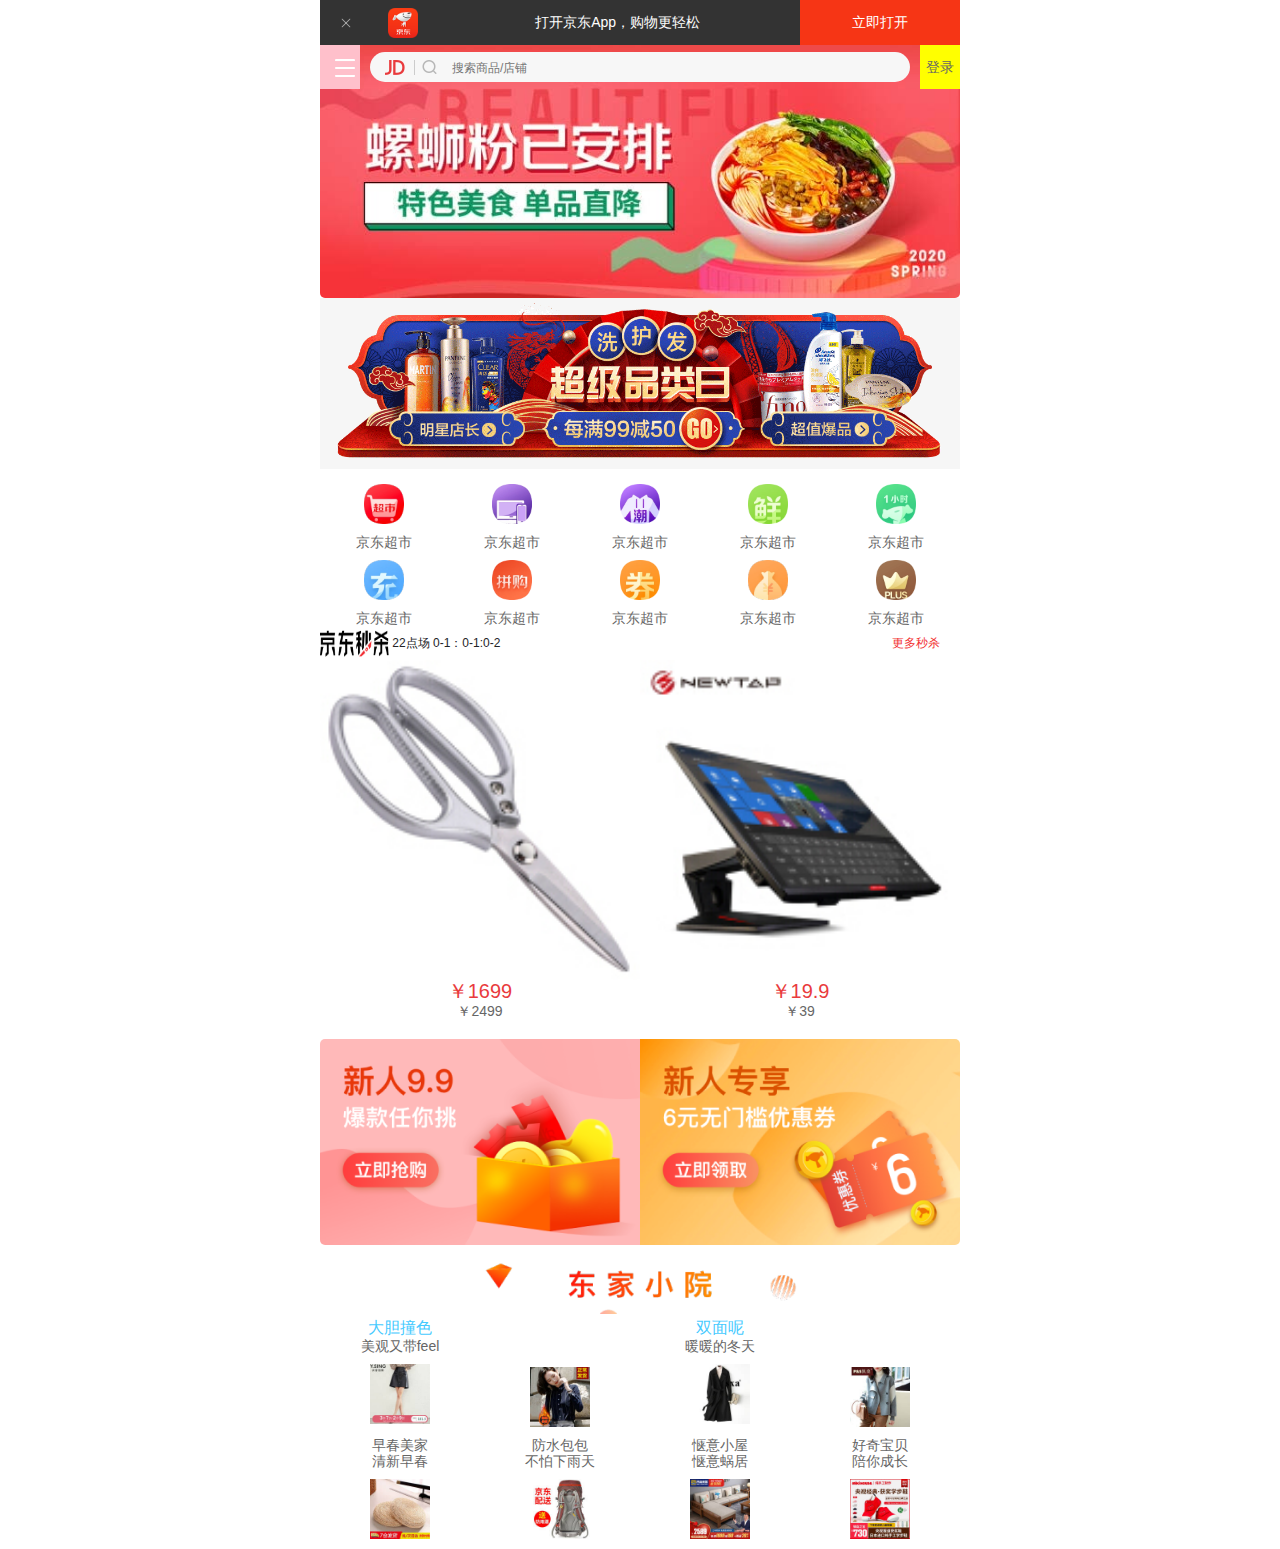
<file: demo京东m/index.html>
<!DOCTYPE html>
<html lang="en">

<head>
    <meta charset="UTF-8">
    <meta name="viewport" content="width=device-width, initial-scale=1.0,user-scalable=0,
    maximum-scale=1.0,minimun-scale=1.0">
    <link rel="stylesheet" href="css/normalize.css">
    <link rel="stylesheet" href="css/index.css">
    <title>Document</title>
</head>

<body>
    <!-- 顶部 -->
    <div class="app">
        <ul>
            <li>
                <img src="img/chacha.png" alt="">
            </li>
            <li>
                <img src="img/jd.png" alt="">
            </li>
            <li>打开京东App，购物更轻松</li>
            <li>立即打开</li>
        </ul>
    </div>
    <!-- 顶部结束 -->

    <!-- 搜索开始 -->

    <div class="search-wrap">
        <div class="search-left"></div>
        <div class="search">
            <div class="jd-icon">

            </div>
            <div class="jd-sprites">


            </div>
            <div class="input">
                <input value="" maxlength="20" name="keyword" id="msKeyWord" type="text" cleardefault="no" autocomplete="off" placeholder="搜索商品/店铺" class="hilight2">
            </div>
        </div>
        <div class="search-right">
            登录
        </div>
    </div>

    <!-- 搜索结束 -->

    <!-- 主体内容部分开始 -->
    <!-- content1 -->
    <div class="content1">
        <div class="slider">
            <img src="upload/slider.dpg" alt="">
        </div>
        <div class="xihufa">
            <a href="*"><img src="upload/nav1.gif" alt=""></a>
            <a href="*"><img src="upload/nav2.gif" alt=""></a>
            <a href="*"><img src="upload/nav3.gif" alt=""></a>
        </div>
        <div class="nav">
            <a href=""><img src="upload/nav1.webp" alt=""> <span>京东超市</span></a>
            <a href=""><img src="upload/nav2.webp" alt=""><span>京东超市</span></a>
            <a href=""><img src="upload/nav3.webp" alt=""><span>京东超市</span></a>
            <a href=""><img src="upload/nav4.webp" alt=""><span>京东超市</span></a>
            <a href=""><img src="upload/nav5.webp" alt=""><span>京东超市</span></a>
            <a href=""><img src="upload/nav6.webp" alt=""><span>京东超市</span></a>
            <a href=""><img src="upload/nav7.webp" alt=""><span>京东超市</span></a>
            <a href=""><img src="upload/nav8.webp" alt=""><span>京东超市</span></a>
            <a href=""><img src="upload/nav9.webp" alt=""><span>京东超市</span></a>
            <a href=""><img src="upload/nav10.webp" alt=""><span>京东超市</span></a>
        </div>
    </div>
    <!-- content2 -->

    <div class="content2">
        <div class="content2-top">
            <ul>
                <li><img src="img/jdms.png" alt=""> 22点场 0-1：0-1:0-2</li>
                <li>更多秒杀</li>
            </ul>
        </div>
        <div class="content2-bottom">
            <ul>
                <li>
                    <a href="#"><img src="upload/jianzi.dpg" alt="">
                        <span>￥1699</span>
                        <span>￥2499</span>
                    </a>
                </li>
                <li>
                    <a href="#"><img src="upload/diannao.dpg" alt="">
                        <span>￥19.9</span>
                        <span>￥39</span>
                    </a>
                </li>
            </ul>
        </div>
    </div>

    <!-- content3 -->
    <div class="content3">
        <a href="#"><img src="img/9.9.dpg" alt=""></a>
        <a href="#"><img src="img/6yuan.dpg" alt=""></a>
    </div>

    <!-- content4 -->
    <div class="content4">
        <a href="#"><img src="img/djxy.dpg" alt=""></a>
    </div>

    <!-- content5 -->
    <div class="content5">
        <a href="">
            <span>大胆撞色</span>
            <span>美观又带feel
            </span>
            <span></span>
            <img src="upload/n1.dpg" alt="">
        </a>
        <a href="">
            <span></span>
            <span></span>
            <img src="upload/n2.dpg" alt=""></a>
        <a href="">
            <span>双面呢</span>
            <span>暖暖的冬天</span>
            <img src="upload/n3.dpg" alt=""></a>
        <a href="">
            <span></span>
            <span></span>
            <img src="upload/n4.dpg" alt=""></a>
        <a href="">
            <span>早春美家</span>
            <span>清新早春</span>
            <img src="upload/n5.dpg" alt=""></a>
        <a href="">
            <span>防水包包</span>
            <span>不怕下雨天</span>
            <img src="upload/n6.dpg" alt=""></a>
        <a href="">
            <span>惬意小屋</span>
            <span>惬意蜗居</span>
            <img src="upload/n7.dpg" alt=""></a>
        <a href="">
            <span>好奇宝贝</span>
            <span>陪你成长</span>
            <img src="upload/n8.dpg" alt=""></a>
    </div>
    <!-- 主体部分结束 -->
</body>

</html>
</file>
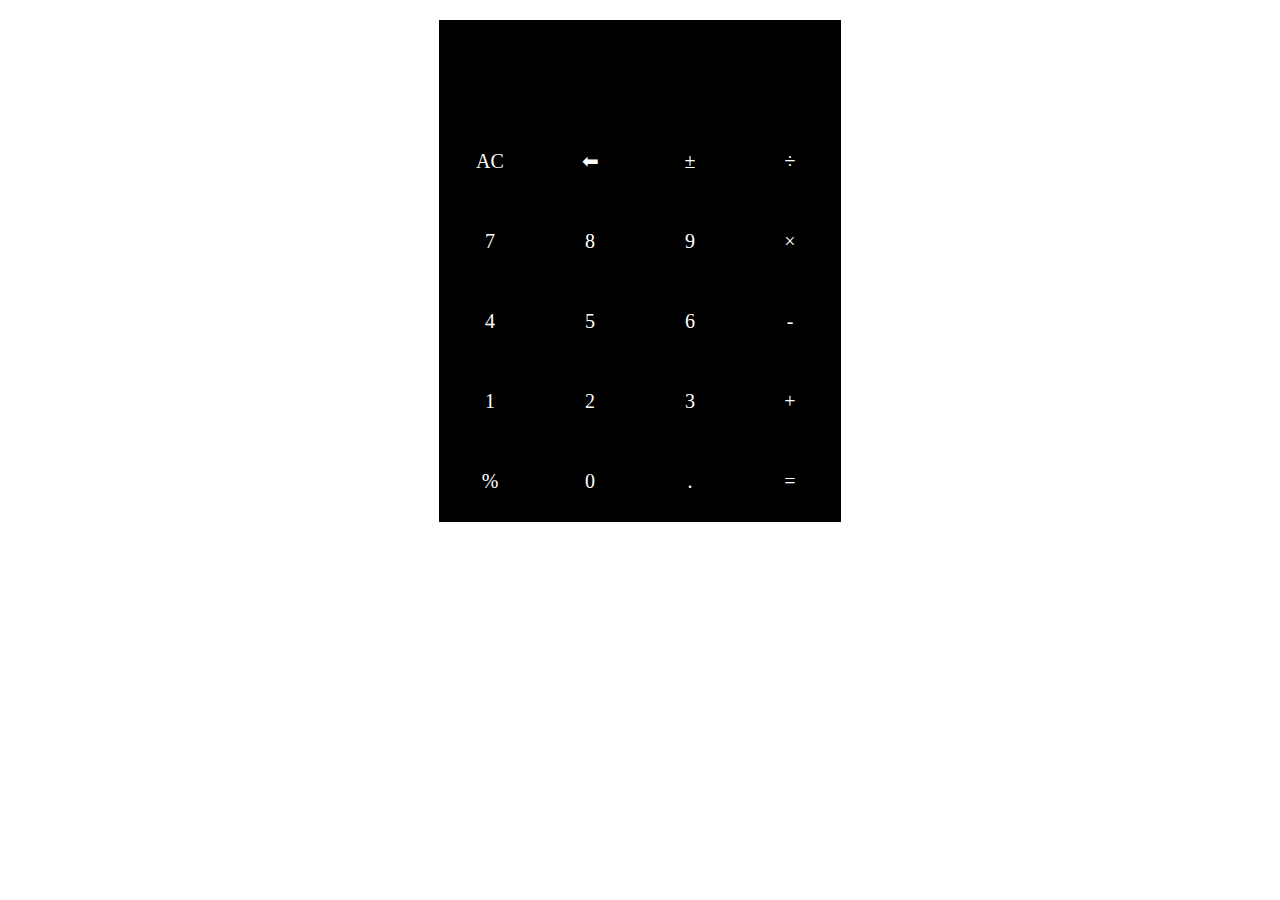
<file: 网页版计算器/index.html>
<!DOCTYPE html>
<html lang="en">

<head>
    <meta charset="UTF-8">
    <meta name="viewport" content="width=device-width, initial-scale=1.0">
    <title>简易计算器</title>
    <link rel="stylesheet" href="index.css">
    <script src="index.js"></script>
</head>

<body>
    <div class="box">
        <input type="text" class="text">
        <ul class='buttons'>
            <li onclick="clean()">AC</li>

            <li onclick="ce()">⬅</li>
            <li onclick="fan()">±</li>
            <li onclick="getOp('/')">÷</li>
            <li onclick="display('7')">7</li>
            <li onclick="display('8')">8</li>
            <li onclick="display('9')">9</li>
            <li onclick="getOp('*')">×</li>
            <li onclick="display('4')">4</li>
            <li onclick="display('5')">5</li>
            <li onclick="display('6')">6</li>
            <li onclick="getOp('-')">-</li>
            <li onclick="display('1')">1</li>
            <li onclick="display('2')">2</li>
            <li onclick="display('3')">3</li>
            <li onclick="getOp('+')">+</li>
            <li onclick="getOp('%')">%</li>
            <li onclick="display('0')">0</li>
            <li onclick="display('.')">.</li>

            <li onclick="getResult()">=</li>
        </ul>
    </div>

</body>

</html>
</file>
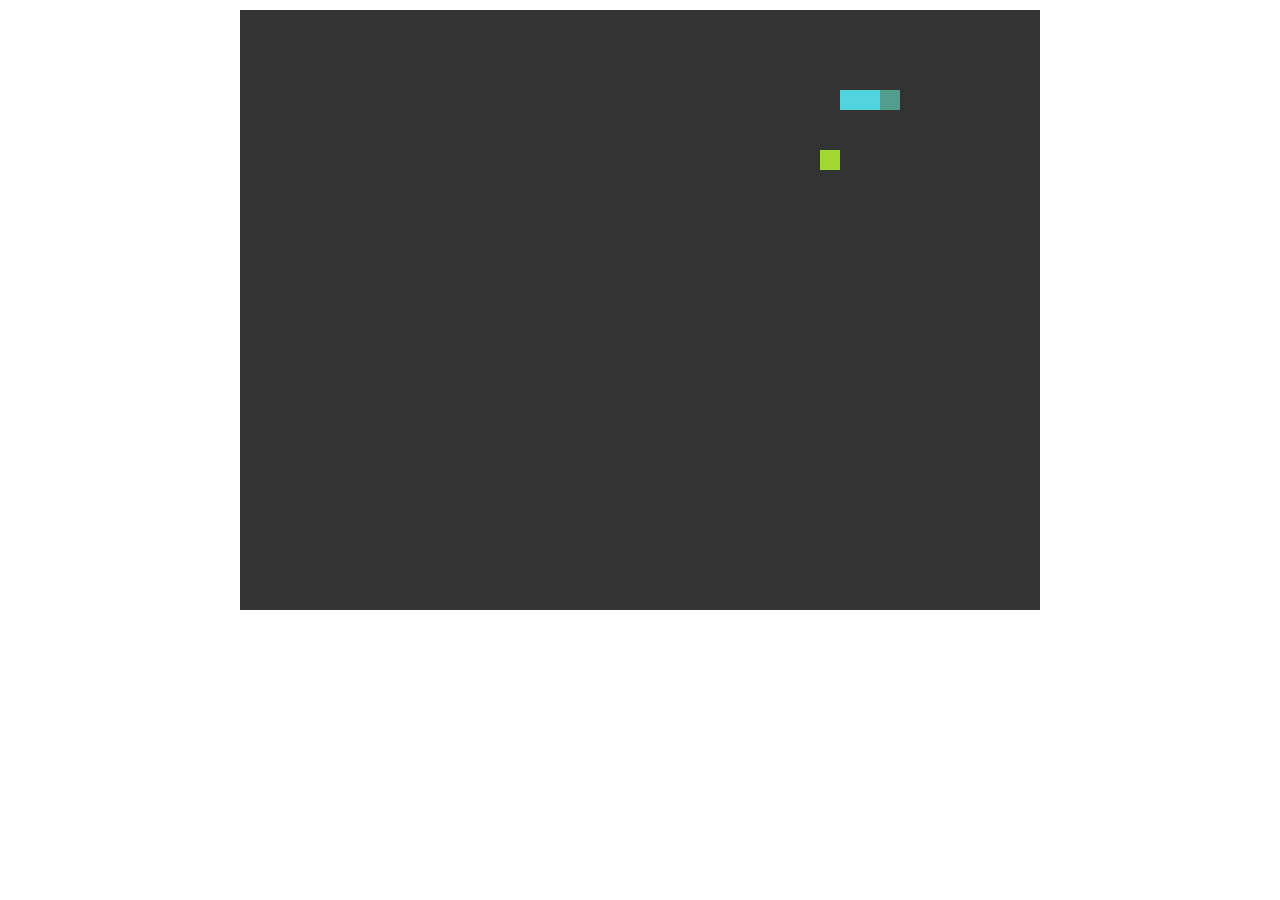
<file: 贪吃蛇/index.html>
<!DOCTYPE html>
<html lang="en">

<head>
    <meta charset="UTF-8">
    <meta name="viewport" content="width=device-width, initial-scale=1.0">
    <link rel="stylesheet" href="css/index.css">
    <title>贪吃蛇</title>
</head>

<body>
    <div class="container">
    </div>
    <script src="js/tools.js"></script>
    <script src="js/food.js"></script>
    <script src="js/snake.js"></script>
    <script src="js/game.js"></script>
    <script src="js/main.js"></script>
</body>

</html>
</file>
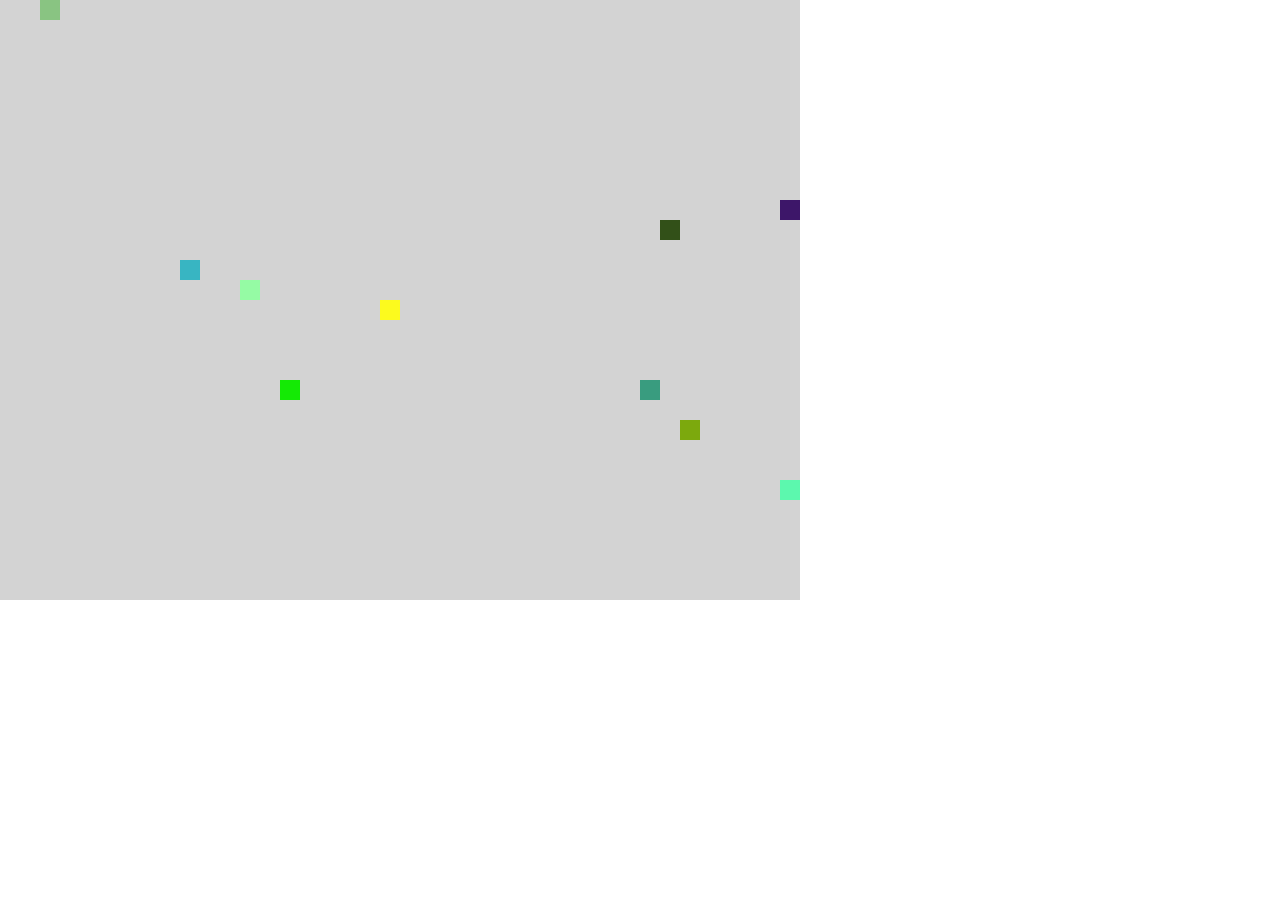
<file: 随机方块/index.html>
<!DOCTYPE html>
<html lang="en">

<head>
    <meta charset="UTF-8">
    <meta name="viewport" content="width=device-width, initial-scale=1.0">
    <link rel="stylesheet" href="css/index.css">
    <title>随机方块</title>
</head>

<body>
    <div class="container">
    </div>
    <script src="js/tools.js"></script>
    <script src="js/box.js"></script>
    <script src="js/main.js"></script>
</body>

</html>
</file>
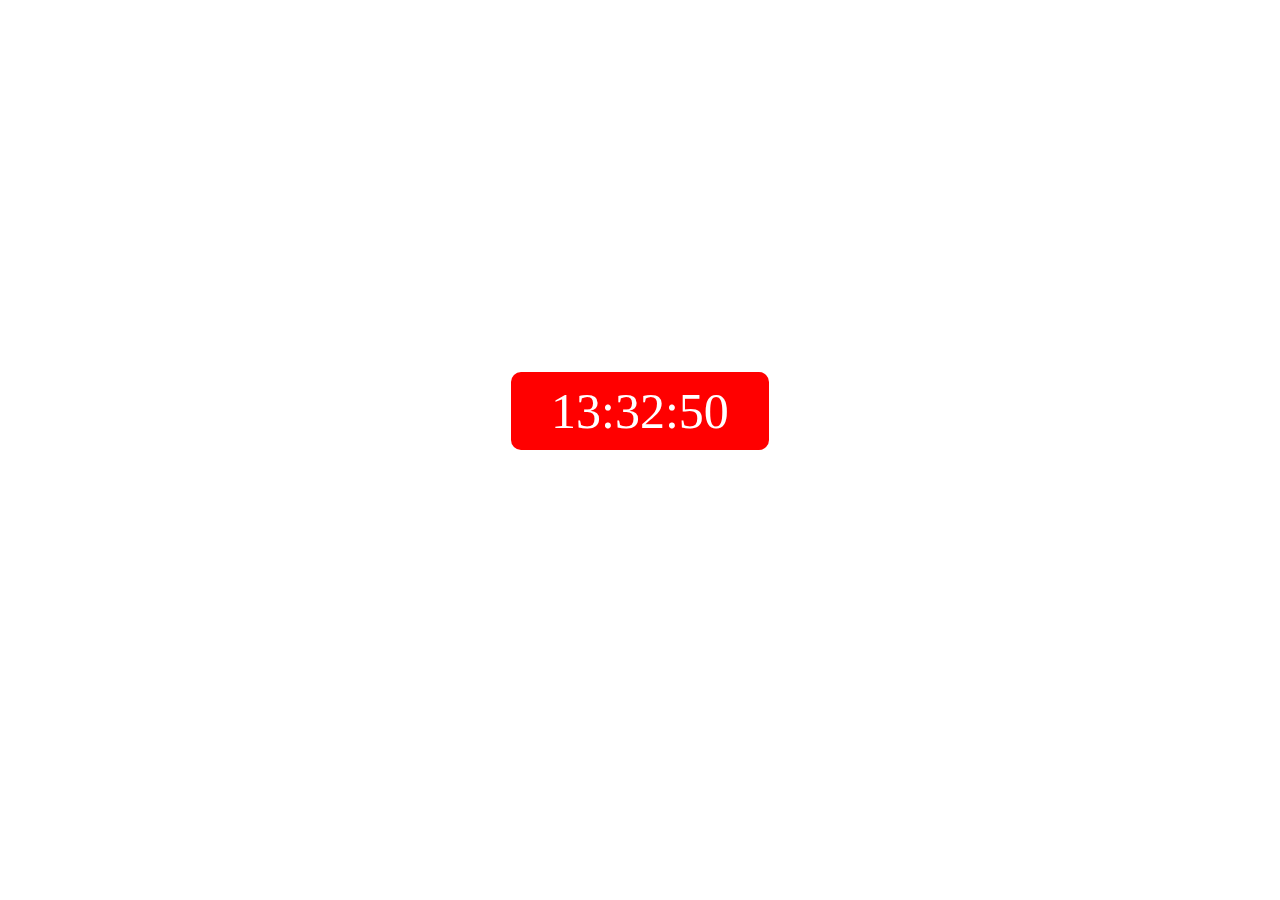
<file: 动态显示时间.html>
<!DOCTYPE html>
<html lang="en">

<head>
    <meta charset="UTF-8">
    <meta name="viewport" content="width=device-width, initial-scale=1.0">
    <title>Document</title>
    <style>
        * {
            margin: 0;
            padding: 0;
        }
        
        #root {
            background: red;
            position: absolute;
            font-size: 50px;
            color: white;
            padding: 10px 40px 10px 40px;
            border-radius: 10px;
        }
    </style>
</head>

<body>
    <div id="root"></div>

</body>
<script>
    // 获取DOM元素
    var root = document.getElementById('root');

    // 初始化时间
    getTime();

    // 通过BOM的方法获取浏览器宽度和元素宽度 使这个DOM元素居中
    root.style.left = window.innerWidth / 2 - root.offsetWidth / 2 + "px";
    // console.log(root.offsetWidth);

    root.style.top = window.innerHeight / 2 - root.offsetHeight + "px";


    // 获取当前时间 格式化时间：如果这个时/分/秒只有1位则前面补一位0
    function getTime() {
        var date = new Date();
        var hour = date.getHours();
        hour = hour >= 10 ? hour : '0' + hour;
        var minutes = date.getMinutes();
        minutes = minutes >= 10 ? minutes : '0' + minutes;
        var seconds = date.getSeconds();
        seconds = seconds >= 10 ? seconds : '0' + seconds;
        root.innerHTML = hour + ':' + minutes + ':' + seconds;
    }

    // 使用定时器每秒触发一次获取时间
    t = setTimeout(time, 1000)

    function time() {
        clearTimeout(t); //清除定时器
        getTime();
        t = setTimeout(time, 1000); //设定定时器，循环执行             
    }
</script>

</html>
</file>
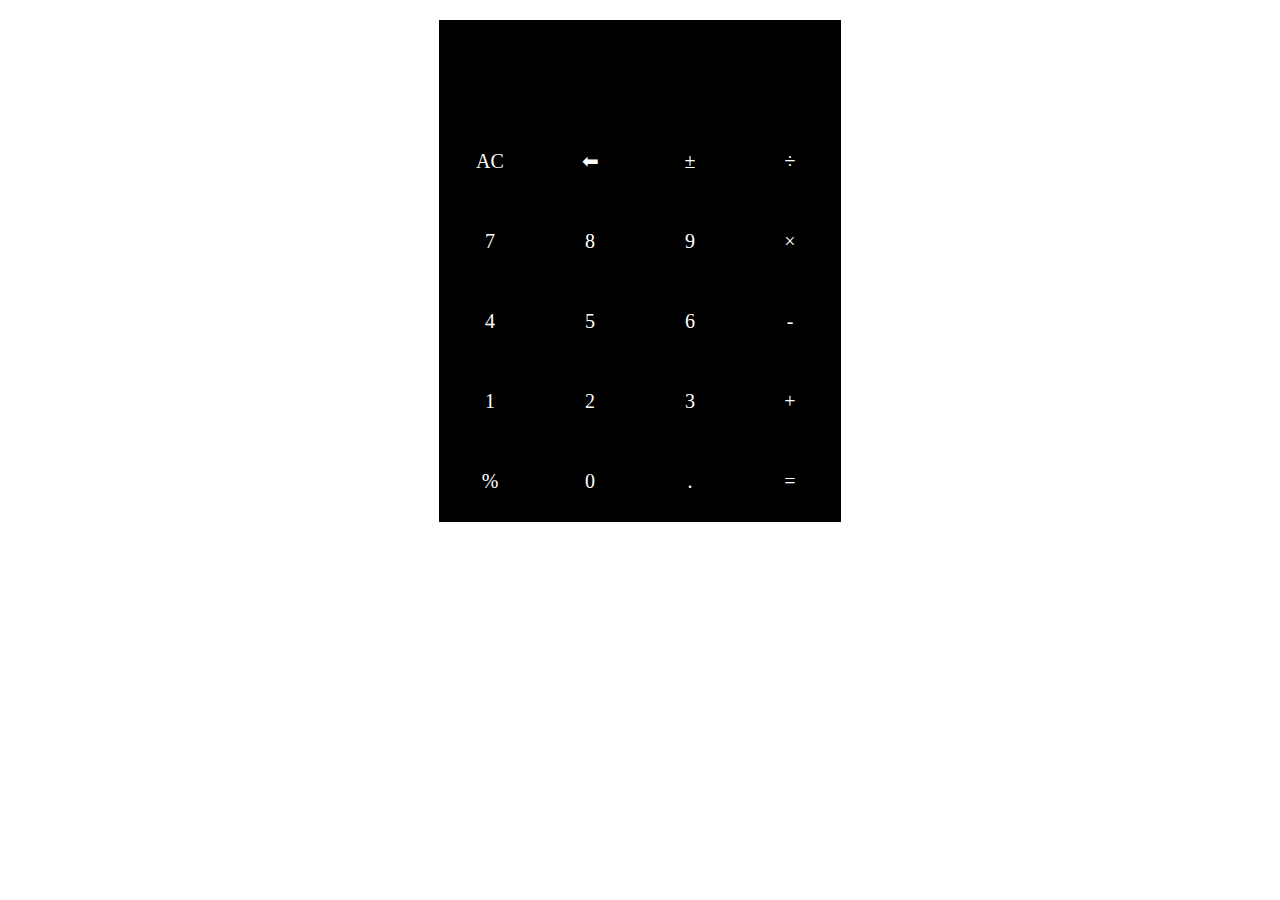
<file: 网页版计算器/index1.html>
<!DOCTYPE html>
<html lang="en">

<head>
    <meta charset="UTF-8">
    <meta name="viewport" content="width=device-width, initial-scale=1.0">
    <title>简易计算器</title>
    <link rel="stylesheet" href="index.css">
    <script src="index.js"></script>
    <style>
        .box {
            width: 400px;
            height: 500px;
            border: 1px solid #000;
            margin: 20px auto;
            background-color: #000;
        }
        
        .text {
            border: 0;
            padding: 0;
            width: 100%;
            height: 100px;
            line-height: 100px;
            text-align: right;
            font-size: 25px;
            color: #ffffff;
            background-color: #000;
        }
        
        .buttons {
            margin: 0;
            padding: 0;
            height: 100%;
            width: 100%;
            text-decoration: none;
        }
        
        .buttons li {
            display: block;
            list-style: none;
            float: left;
            width: 100px;
            height: 80px;
            line-height: 80px;
            text-align: center;
            font-size: 20px;
            color: #ffffff;
        }
        
        .buttons li:hover {
            background-color: darkslategray;
        }
    </style>
    <script>
        var init = "";

        function display(state) {
            init += state;
            document.querySelector('input').value = init;
        }

        function getResult() {
            cal(init);
            init = document.querySelector('input').value;
        }

        function fan() {
            init = String((parseFloat(document.querySelector('.text').value) * (-1)));
            document.querySelector('.text').value = init;
        }

        function cal(rs) {
            rs = eval(rs)
            document.querySelector('input').value = rs;
        }

        function ce() {
            var size = init.length;
            init = init.substring(0, size - 1);
            document.querySelector('.text').value = init;
        }

        function clean() {
            init = "";
            lastop = "";
            num1 = 0;
            num2 = 0;
            rs = 0;
            document.querySelector('.text').value = "";
        }
    </script>
</head>

<body>
    <div class="box">
        <input type="text" class="text">
        <ul class='buttons'>
            <li onclick="clean()">AC</li>

            <li onclick="ce()">⬅</li>
            <li onclick="fan()">±</li>
            <li onclick="display('/')">÷</li>
            <li onclick="display('7')">7</li>
            <li onclick="display('8')">8</li>
            <li onclick="display('9')">9</li>
            <li onclick="display('*')">×</li>
            <li onclick="display('4')">4</li>
            <li onclick="display('5')">5</li>
            <li onclick="display('6')">6</li>
            <li onclick="display('-')">-</li>
            <li onclick="display('1')">1</li>
            <li onclick="display('2')">2</li>
            <li onclick="display('3')">3</li>
            <li onclick="display('+')">+</li>
            <li onclick="display('%')">%</li>
            <li onclick="display('0')">0</li>
            <li onclick="display('.')">.</li>

            <li onclick="getResult()">=</li>
        </ul>
    </div>

</body>

</html>
</file>
<file: demo京东m/css/index.css>
* {
    -webkit-tap-highlight-color: rgba(0, 0, 0, 0);
    outline: 0;
}

body {
    width: 100%;
    min-width: 320px;
    max-width: 640px;
    margin: 0 auto;
    font-size: 14px;
    font-family: -apple-system, Helvetica, sans-serif;
    color: #666666;
    /* background-color: #33333309; */
    /* height: 10000px; */
}

a {
    color: #666666;
    text-decoration: none;
}

ul {
    margin: 0;
    padding: 0;
    list-style: none;
}

img {
    vertical-align: middle;
}

.app {
    height: 45px;
}

.app ul li {
    color: #ffffff;
    float: left;
    height: 45px;
    background-color: #333333;
    text-align: center;
    line-height: 45px;
}

.app li:nth-child(1) {
    width: 8%;
}

.app li:nth-child(1) img {
    width: 10px;
}

.app li:nth-child(2) {
    width: 10%;
}

.app li:nth-child(2) img {
    width: 30px;
    vertical-align: middle;
}

.app li:nth-child(3) {
    width: 57%;
}

.app li:nth-child(4) {
    width: 25%;
    background-color: #F63515;
}


/* 搜索部分 */

.search-wrap {
    width: 100%;
    overflow: hidden;
    position: fixed;
    height: 44px;
    max-width: 640px;
    min-width: 320px;
    /* background-color: #f7f7f7; */
}

.search-left {
    width: 40px;
    position: absolute;
    left: 0;
    top: 0;
    height: 44px;
    background-color: pink;
}

.search-left::before {
    content: "";
    margin: 14px 0 0 15px;
    display: block;
    width: 20px;
    height: 18px;
    background: url(../img/search-left.png);
    background-size: 20px 18px;
}

.search {
    position: relative;
    height: 30px;
    margin: 0px 50px;
    background-color: #f7f7f7;
    border-radius: 15px;
    margin-top: 7px;
}

.search-right {
    text-align: center;
    line-height: 44px;
    width: 40px;
    height: 44px;
    position: absolute;
    right: 0;
    top: 0;
    background-color: yellow;
}

.jd-icon {
    position: absolute;
    width: 20px;
    height: 15px;
    top: 8px;
    left: 15px;
    /* background-color: pink; */
    background: url(../img/jd-icon.png) no-repeat;
    background-size: 100% 100%;
}

.jd-icon::after {
    position: absolute;
    right: -10px;
    content: "";
    display: block;
    width: 1px;
    height: 15px;
    background-color: #ccc;
}

.jd-sprites {
    left: 50px;
    top: 8px;
    position: absolute;
    width: 18px;
    height: 15px;
    /* background-color: pink; */
    background: url(../img/jd-sprites.png) no-repeat -81px 0;
    /* 写整个背景的大小 */
    background-size: 200px auto;
}


/* .input {
    display: inline-block;
    width: 100%;
    border: none;
    border-radius: 15px;
    height: 30px;
    overflow: hidden;
    background: #f7f7f7;
    font-size: 12px;
    -webkit-box-align: center;
    line-height: 30px;
    position: absolute;
    top: 0;
    left: 0;
    padding-left: 35px;
    padding-right: 10px;
    box-sizing: border-box;
} */

.input {
    /* width: 195px; */
    position: absolute;
    top: 0;
    left: 80px;
    overflow: hidden;
    border-left: 30px;
}

.input input {
    border: 0;
    background: 0 0;
    font-size: 12px;
    color: #232326;
    width: 19em;
    box-sizing: border-box;
    -webkit-box-flex: 1;
    height: auto;
    margin: 0 0 0 0px;
    vertical-align: middle;
    text-overflow: ellipsis;
    white-space: nowrap;
    width: 100%;
    line-height: 30px;
}


/* content1部分 */

.slider {
    /* height: 149px; */
    overflow: hidden;
    border-radius: 5px;
}

.slider img {
    width: 100%;
}

.xihufa {
    /* 解决父元素内容没有被自动撑开 */
    overflow: hidden;
}

.xihufa img {
    float: left;
    width: 33.33%;
}

.nav {
    overflow: hidden;
    padding-top: 5px;
}

.nav a {
    float: left;
    width: 20%;
    text-align: center;
}

.nav a img {
    width: 40px;
    margin: 10px 0;
}

.nav a span {
    display: block;
}


/* content2部分 */

.content2 {
    overflow: hidden;
    /* background-color: rgb(42, 24, 207); */
}

.content2-top {
    height: 34px;
    /* background-color: pink; */
}

.content2-top ul li {
    float: left;
    line-height: 34px;
}

.content2-top ul li:last-child {
    float: right;
    margin-right: 20px;
}

.content2-top ul li img {
    width: 69px;
    height: 27px;
}

.content2-top ul li {
    font-size: 12px;
}

.content2-top ul li:first-child {
    color: #232326;
}

.content2-top ul li:last-child {
    color: #f23030;
}

.content2-bottom ul li {
    text-align: center;
    float: left;
    width: 50%;
}

.content2-bottom ul li img {
    width: 100%;
}

.content2-bottom ul li span {
    display: block;
}

.content2-bottom ul li span:first-of-type {
    color: #e93b3d;
    font-size: 20px;
}


/* content2部分结束 */


/* content3 */

.content3 {
    border-radius: 5px;
    overflow: hidden;
    margin: 20px 0 10px 0;
}

.content3 a {
    width: 50%;
    float: left;
}

.content3 a img {
    width: 100%;
}


/* content4 */

.content4 {
    border-radius: 5px;
    overflow: hidden;
}

.content4 a {
    width: 100%;
}

.content4 a img {
    width: 100%;
}


/* content5 */

.content5 {
    overflow: hidden;
    padding-top: 5px;
}

.content5 a {
    float: left;
    width: 25%;
    text-align: center;
}

.content5 a img {
    width: 60px;
    margin: 10px 0;
}

.content5 a span {
    display: block;
}


/* .content5 a:nth-child(1) span,
.content5 a:nth-child(3) span {
    color: #45CAFF;
    /* background: -webkit-linear-gradient(left,#45CAFF,#1471FB);    
    background: linear-gradient(90deg, #45CAFF,#1471FB);   
     -webkit-background-clip: text;                                
     color: transparent;*/

.content5 a:nth-child(1) span:first-child,
.content5 a:nth-child(3) span:first-child {
    font-size: 16px;
    color: #45CAFF;
    text-align: center;
}

.content5 a:nth-child(2) span,
.content5 a:nth-child(4) span {
    display: block;
    height: 19px;
    width: 100%;
}


/* banner部分 */


/* .banner {
    height: 187px;
    background-color: #fff;
} */
</file>
<file: 网页版计算器/index.css>
.box {
    width: 400px;
    height: 500px;
    border: 1px solid #000;
    margin: 20px auto;
    background-color: #000;
}

.text {
    border: 0;
    padding: 0;
    width: 100%;
    height: 100px;
    line-height: 100px;
    text-align: right;
    font-size: 25px;
    color: #ffffff;
    background-color: #000;
}

.buttons {
    margin: 0;
    padding: 0;
    height: 100%;
    width: 100%;
    text-decoration: none;
}

.buttons li {
    display: block;
    list-style: none;
    float: left;
    width: 100px;
    height: 80px;
    line-height: 80px;
    text-align: center;
    font-size: 20px;
    color: #ffffff;
}

.buttons li:hover {
    background-color: darkslategray;
}
</file>
<file: 贪吃蛇/css/index.css>
* {
    margin: 0;
    padding: 0;
}

.container {
    margin: 10px auto;
    width: 800px;
    height: 600px;
    background-color: rgba(0, 0, 0, .8);
    position: relative;
}
</file>
<file: 随机方块/css/index.css>
* {
    margin: 0;
    padding: 0;
}

.container {
    width: 800px;
    height: 600px;
    background-color: lightgray;
    position: relative;
}
</file>
